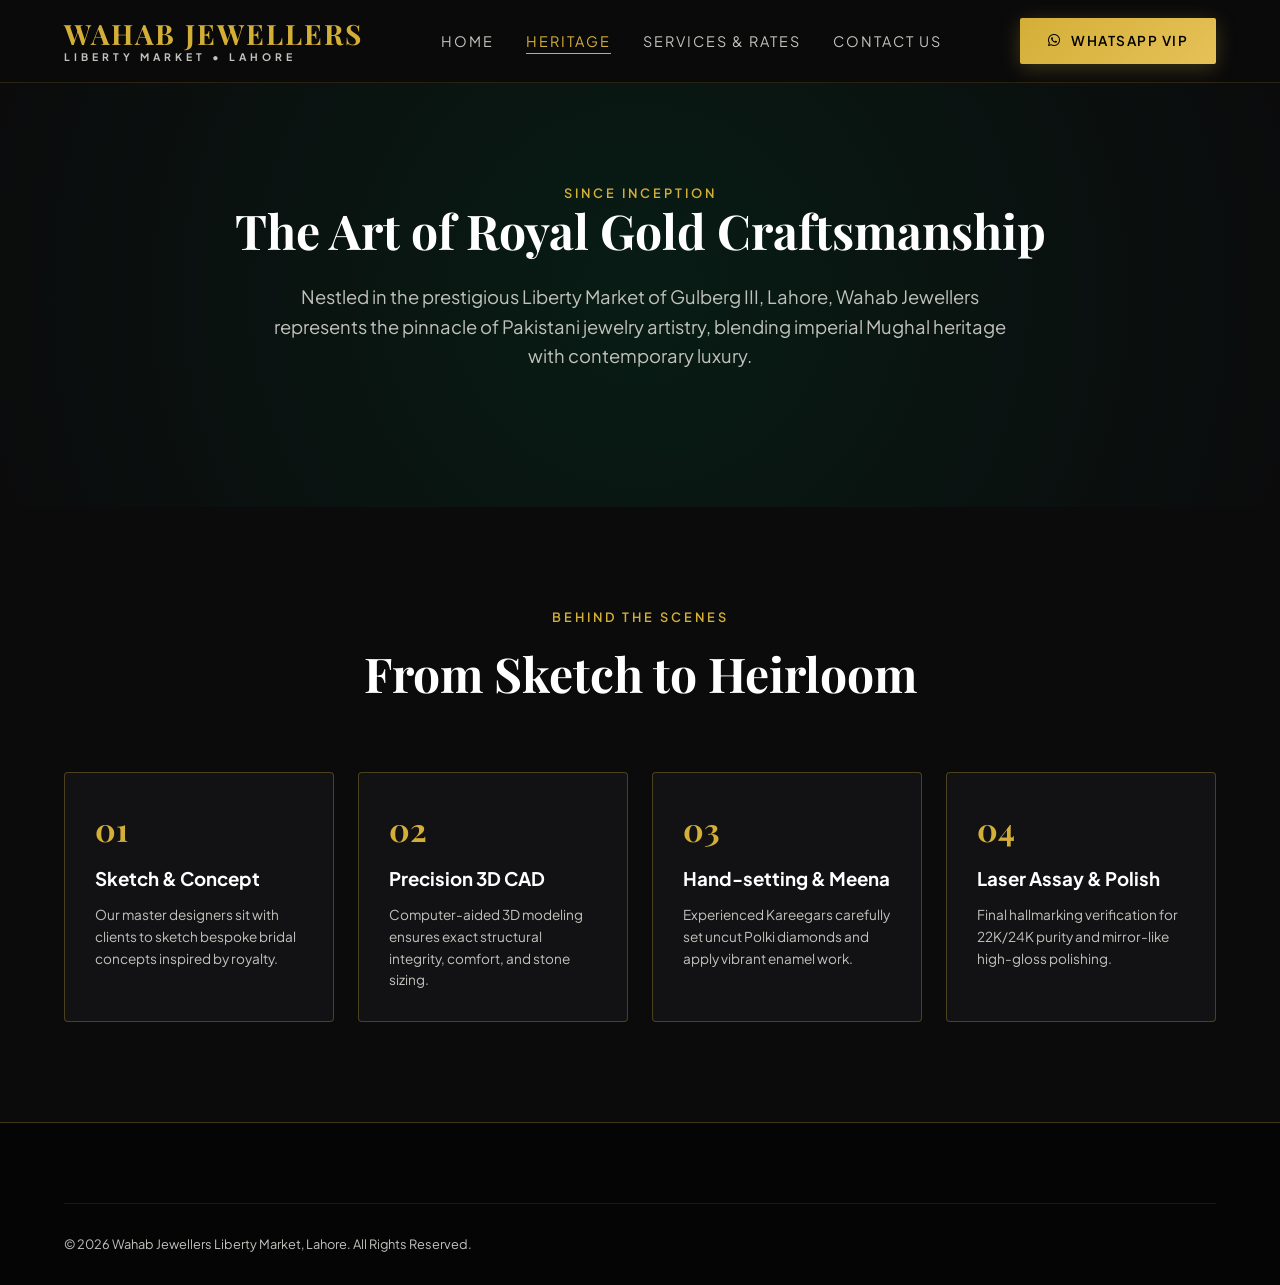
<file: about.html>
<!DOCTYPE html>
<html lang="en">
<head>
  <meta charset="UTF-8">
  <meta name="viewport" content="width=device-width, initial-scale=1.0">
  <title>Heritage & Craftsmanship | Wahab Jewellers Liberty Market Lahore</title>
  <meta name="description" content="Discover the legacy of Wahab Jewellers. Generations of master goldsmiths (Kareegars) creating 22K gold & diamond masterpieces in Liberty Market, Lahore.">
  <link rel="stylesheet" href="styles.css">
  <link rel="stylesheet" href="https://cdnjs.cloudflare.com/ajax/libs/font-awesome/6.4.0/css/all.min.css">
</head>
<body>
  <!-- Navbar -->
  <nav class="navbar">
    <a href="index.html" class="brand-logo">Wahab Jewellers<span>Liberty Market • Lahore</span></a>
    <ul class="nav-links">
      <li><a href="index.html">Home</a></li>
      <li><a href="about.html" class="active">Heritage</a></li>
      <li><a href="services.html">Services & Rates</a></li>
      <li><a href="contact.html">Contact Us</a></li>
    </ul>
    <a href="https://wa.me/923315550421" target="_blank" class="btn-gold"><i class="fa-brands fa-whatsapp"></i> WhatsApp VIP</a>
  </nav>

  <!-- About Hero -->
  <section class="section-padding" style="text-align: center; background: radial-gradient(circle at center, #081c15 0%, #0b0b0c 100%);">
    <p class="section-tag">Since Inception</p>
    <h1 class="hero-title" style="font-size:3rem;">The Art of Royal Gold Craftsmanship</h1>
    <p class="hero-desc" style="max-width:750px;">Nestled in the prestigious Liberty Market of Gulberg III, Lahore, Wahab Jewellers represents the pinnacle of Pakistani jewelry artistry, blending imperial Mughal heritage with contemporary luxury.</p>
  </section>

  <!-- Craftsmanship Timeline Process -->
  <section class="section-padding">
    <div class="section-header">
      <p class="section-tag">Behind The Scenes</p>
      <h2 class="section-title">From Sketch to Heirloom</h2>
    </div>

    <div class="grid-4">
      <div class="glass-card">
        <p style="color:var(--gold-primary); font-size:2rem; font-family:var(--font-serif); font-weight:700;">01</p>
        <h3 style="color:#fff; margin:10px 0;">Sketch & Concept</h3>
        <p style="font-size:0.85rem; color:var(--ivory-muted);">Our master designers sit with clients to sketch bespoke bridal concepts inspired by royalty.</p>
      </div>
      <div class="glass-card">
        <p style="color:var(--gold-primary); font-size:2rem; font-family:var(--font-serif); font-weight:700;">02</p>
        <h3 style="color:#fff; margin:10px 0;">Precision 3D CAD</h3>
        <p style="font-size:0.85rem; color:var(--ivory-muted);">Computer-aided 3D modeling ensures exact structural integrity, comfort, and stone sizing.</p>
      </div>
      <div class="glass-card">
        <p style="color:var(--gold-primary); font-size:2rem; font-family:var(--font-serif); font-weight:700;">03</p>
        <h3 style="color:#fff; margin:10px 0;">Hand-setting & Meena</h3>
        <p style="font-size:0.85rem; color:var(--ivory-muted);">Experienced Kareegars carefully set uncut Polki diamonds and apply vibrant enamel work.</p>
      </div>
      <div class="glass-card">
        <p style="color:var(--gold-primary); font-size:2rem; font-family:var(--font-serif); font-weight:700;">04</p>
        <h3 style="color:#fff; margin:10px 0;">Laser Assay & Polish</h3>
        <p style="font-size:0.85rem; color:var(--ivory-muted);">Final hallmarking verification for 22K/24K purity and mirror-like high-gloss polishing.</p>
      </div>
    </div>
  </section>

  <!-- Footer -->
  <footer class="footer">
    <div class="footer-bottom">
      <p>&copy; 2026 Wahab Jewellers Liberty Market, Lahore. All Rights Reserved.</p>
    </div>
  </footer>
</body>
</html>
</file>
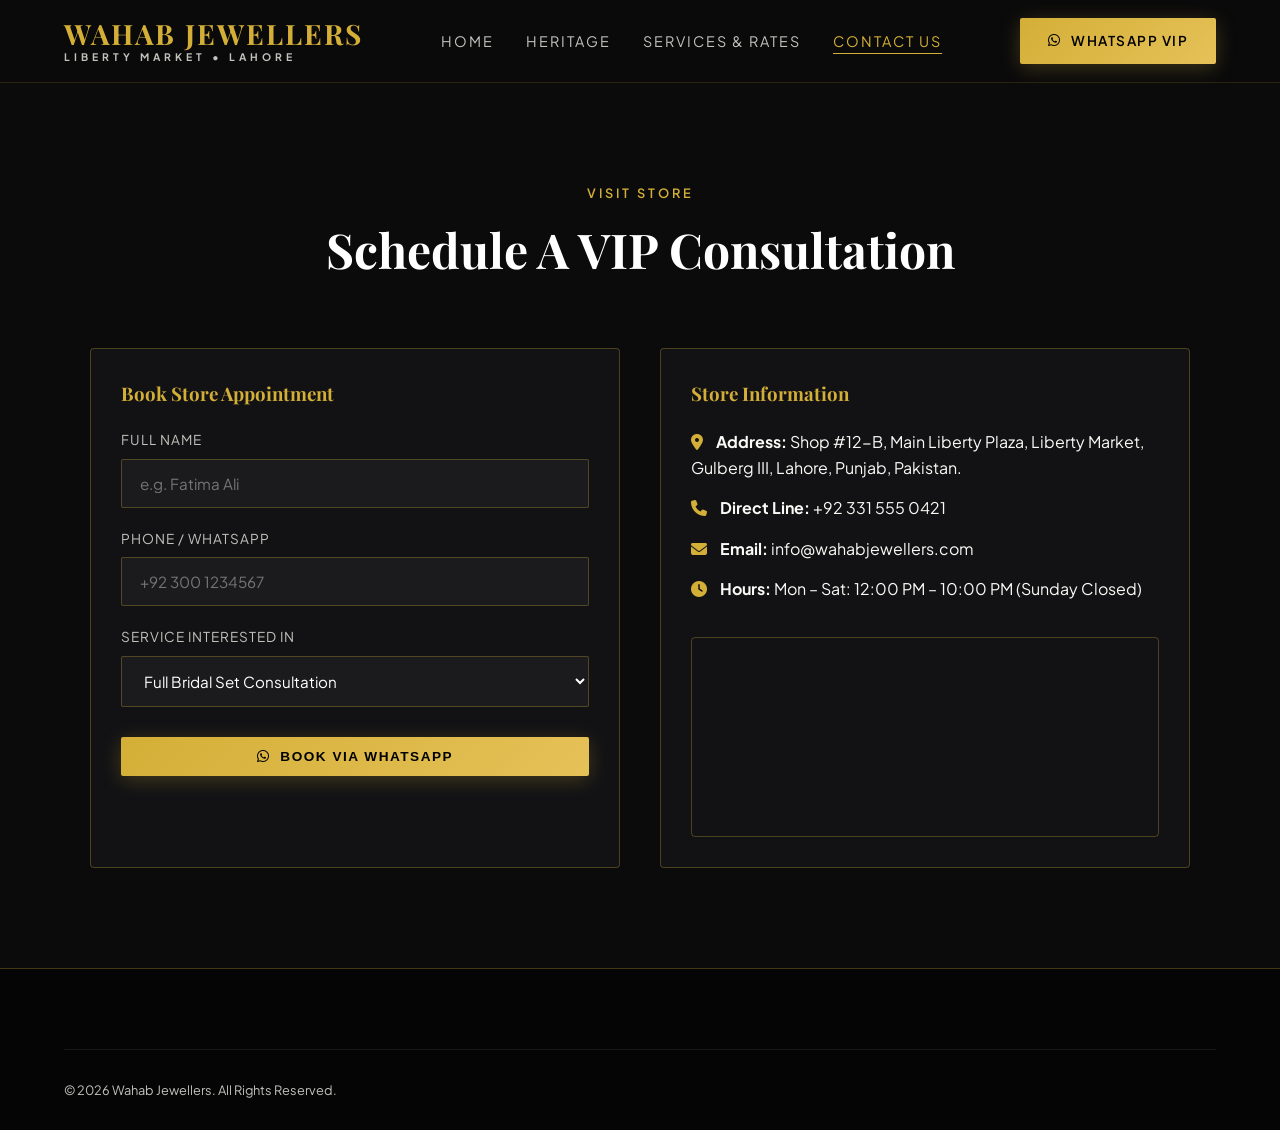
<file: contact.html>
<!DOCTYPE html>
<html lang="en">
<head>
  <meta charset="UTF-8">
  <meta name="viewport" content="width=device-width, initial-scale=1.0">
  <title>Contact & VIP Appointment | Wahab Jewellers Lahore</title>
  <meta name="description" content="Visit Wahab Jewellers in Liberty Market, Gulberg III, Lahore or schedule a private consultation for bridal gold and custom diamond jewelry.">
  <link rel="stylesheet" href="styles.css">
  <link rel="stylesheet" href="https://cdnjs.cloudflare.com/ajax/libs/font-awesome/6.4.0/css/all.min.css">
</head>
<body>
  <!-- Navbar -->
  <nav class="navbar">
    <a href="index.html" class="brand-logo">Wahab Jewellers<span>Liberty Market • Lahore</span></a>
    <ul class="nav-links">
      <li><a href="index.html">Home</a></li>
      <li><a href="about.html">Heritage</a></li>
      <li><a href="services.html">Services & Rates</a></li>
      <li><a href="contact.html" class="active">Contact Us</a></li>
    </ul>
    <a href="https://wa.me/923315550421" target="_blank" class="btn-gold"><i class="fa-brands fa-whatsapp"></i> WhatsApp VIP</a>
  </nav>

  <section class="section-padding">
    <div class="section-header">
      <p class="section-tag">Visit Store</p>
      <h2 class="section-title">Schedule A VIP Consultation</h2>
    </div>

    <div style="display:grid; grid-template-columns: repeat(auto-fit, minmax(320px, 1fr)); gap: 40px; max-width: 1100px; margin: 0 auto;">
      
      <!-- Contact Form -->
      <div class="glass-card">
        <h3 style="font-family:var(--font-serif); color:var(--gold-primary); margin-bottom:20px;">Book Store Appointment</h3>
        <form id="consultation-form">
          <div class="form-group">
            <label class="form-label" for="booking-name">Full Name</label>
            <input type="text" id="booking-name" class="form-input" placeholder="e.g. Fatima Ali" required>
          </div>
          <div class="form-group">
            <label class="form-label" for="booking-phone">Phone / WhatsApp</label>
            <input type="tel" id="booking-phone" class="form-input" placeholder="+92 300 1234567" required>
          </div>
          <div class="form-group">
            <label class="form-label" for="booking-service">Service Interested In</label>
            <select id="booking-service" class="form-select">
              <option value="Bridal Set Consultation">Full Bridal Set Consultation</option>
              <option value="Custom CAD Design">Custom CAD Design Request</option>
              <option value="Gold Exchange/Valuation">Gold Exchange & Valuation</option>
              <option value="Solitaire Diamond Ring">Solitaire Diamond Ring Inquiry</option>
            </select>
          </div>
          <button type="submit" class="btn-gold" style="width:100%; justify-content:center; margin-top:10px;"><i class="fa-brands fa-whatsapp"></i> Book via WhatsApp</button>
        </form>
      </div>

      <!-- Address & Map Info -->
      <div class="glass-card" style="display:flex; flex-direction:column; justify-content:space-between;">
        <div>
          <h3 style="font-family:var(--font-serif); color:var(--gold-primary); margin-bottom:20px;">Store Information</h3>
          <p style="margin-bottom:15px;"><i class="fa-solid fa-location-dot" style="color:var(--gold-primary); margin-right:10px;"></i> <strong>Address:</strong> Shop #12-B, Main Liberty Plaza, Liberty Market, Gulberg III, Lahore, Punjab, Pakistan.</p>
          <p style="margin-bottom:15px;"><i class="fa-solid fa-phone" style="color:var(--gold-primary); margin-right:10px;"></i> <strong>Direct Line:</strong> +92 331 555 0421</p>
          <p style="margin-bottom:15px;"><i class="fa-solid fa-envelope" style="color:var(--gold-primary); margin-right:10px;"></i> <strong>Email:</strong> info@wahabjewellers.com</p>
          <p style="margin-bottom:15px;"><i class="fa-solid fa-clock" style="color:var(--gold-primary); margin-right:10px;"></i> <strong>Hours:</strong> Mon – Sat: 12:00 PM – 10:00 PM (Sunday Closed)</p>
        </div>

        <div style="width:100%; height:200px; border-radius:4px; overflow:hidden; border:1px solid var(--border-gold); margin-top:20px;">
          <iframe src="https://www.google.com/maps/embed?pb=!1m18!1m12!1m3!1d3401.488349258931!2d74.3441!3d31.5102!2m3!1f0!2f0!3f0!3m2!1i1024!2i768!4f13.1!3m3!1m2!1s0x0%3A0x0!2zMzHCsDMwJzM2LjciTiA3NMKwMjAnMzguOCJF!5e0!3m2!1sen!2spk!4v1620000000000!5m2!1sen!2spk" width="100%" height="100%" style="border:0;" allowfullscreen="" loading="lazy"></iframe>
        </div>
      </div>

    </div>
  </section>

  <!-- Footer -->
  <footer class="footer">
    <div class="footer-bottom">
      <p>&copy; 2026 Wahab Jewellers. All Rights Reserved.</p>
    </div>
  </footer>
  <script src="main.js"></script>
</body>
</html>
</file>
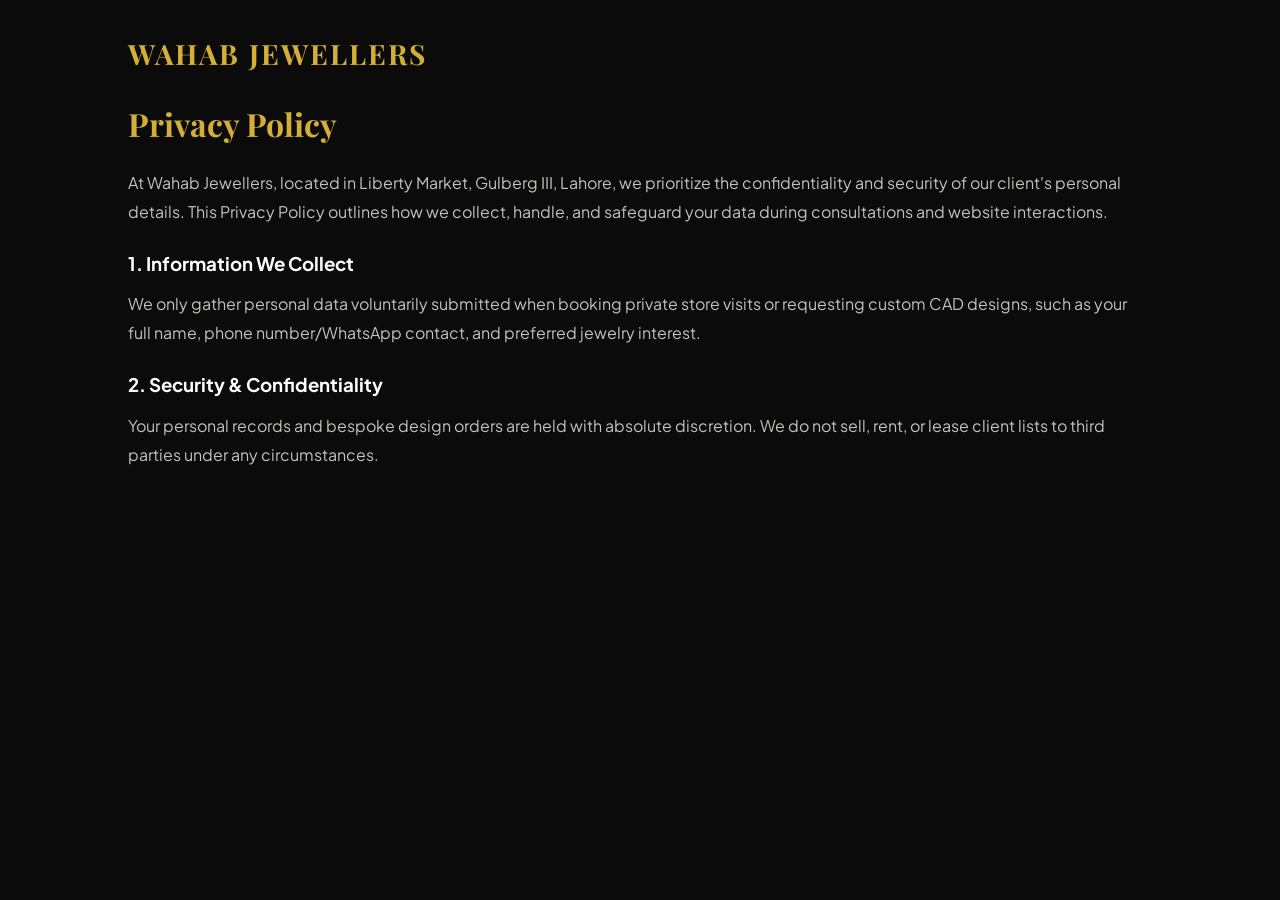
<file: privacy-policy.html>
<!DOCTYPE html>
<html lang="en">
<head>
  <meta charset="UTF-8">
  <title>Privacy Policy | Wahab Jewellers Liberty Market</title>
  <link rel="stylesheet" href="styles.css">
</head>
<body style="padding: 40px 10%;">
  <a href="index.html" class="brand-logo" style="margin-bottom:30px;">Wahab Jewellers</a>
  <h1 style="font-family: var(--font-serif); color: var(--gold-primary); margin-bottom: 20px;">Privacy Policy</h1>
  
  <div style="color: var(--ivory-muted); line-height: 1.8;">
    <p style="margin-bottom:15px;">At Wahab Jewellers, located in Liberty Market, Gulberg III, Lahore, we prioritize the confidentiality and security of our client's personal details. This Privacy Policy outlines how we collect, handle, and safeguard your data during consultations and website interactions.</p>
    
    <h3 style="color:#fff; margin: 20px 0 10px 0;">1. Information We Collect</h3>
    <p style="margin-bottom:15px;">We only gather personal data voluntarily submitted when booking private store visits or requesting custom CAD designs, such as your full name, phone number/WhatsApp contact, and preferred jewelry interest.</p>
    
    <h3 style="color:#fff; margin: 20px 0 10px 0;">2. Security & Confidentiality</h3>
    <p style="margin-bottom:15px;">Your personal records and bespoke design orders are held with absolute discretion. We do not sell, rent, or lease client lists to third parties under any circumstances.</p>
  </div>
</body>
</html>
</file>
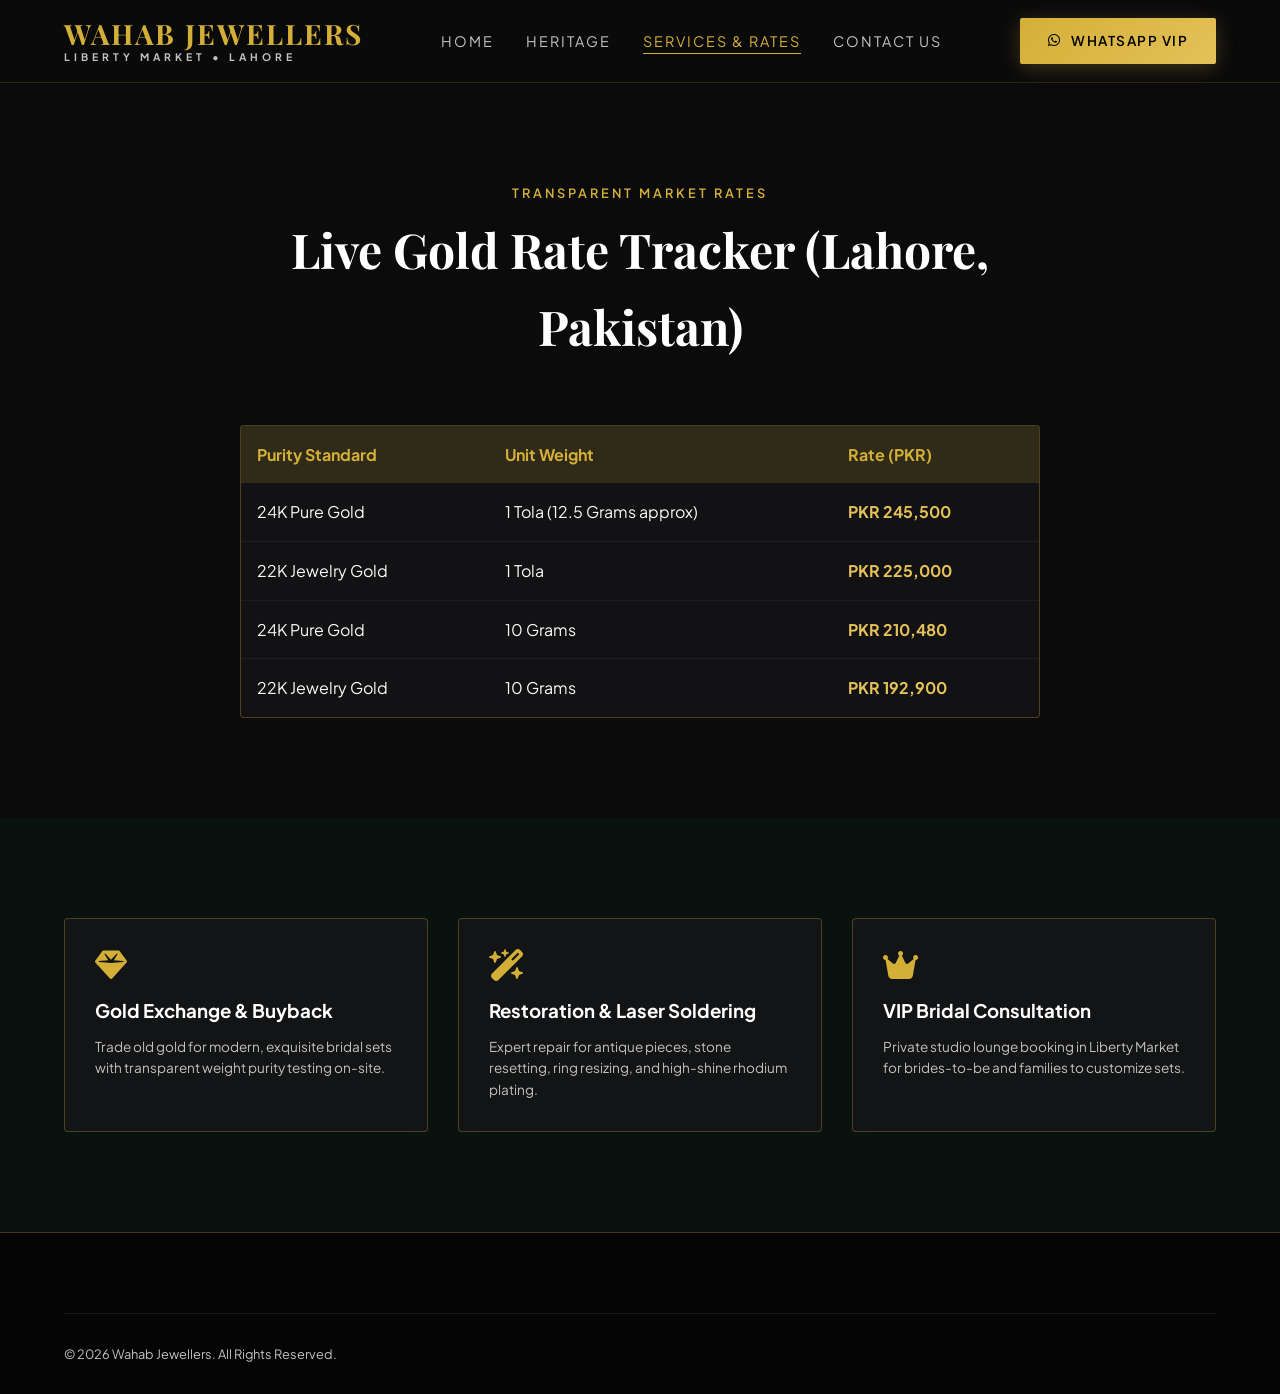
<file: services.html>
<!DOCTYPE html>
<html lang="en">
<head>
  <meta charset="UTF-8">
  <meta name="viewport" content="width=device-width, initial-scale=1.0">
  <title>Services & Gold Rate Tracker | Wahab Jewellers Lahore</title>
  <meta name="description" content="Check live 24K and 22K gold rates in Pakistan per Tola & 10 grams. Bespoke jewelry customization, gold exchange, and restoration in Liberty Market.">
  <link rel="stylesheet" href="styles.css">
  <link rel="stylesheet" href="https://cdnjs.cloudflare.com/ajax/libs/font-awesome/6.4.0/css/all.min.css">
</head>
<body>
  <!-- Navbar -->
  <nav class="navbar">
    <a href="index.html" class="brand-logo">Wahab Jewellers<span>Liberty Market • Lahore</span></a>
    <ul class="nav-links">
      <li><a href="index.html">Home</a></li>
      <li><a href="about.html">Heritage</a></li>
      <li><a href="services.html" class="active">Services & Rates</a></li>
      <li><a href="contact.html">Contact Us</a></li>
    </ul>
    <a href="https://wa.me/923315550421" target="_blank" class="btn-gold"><i class="fa-brands fa-whatsapp"></i> WhatsApp VIP</a>
  </nav>

  <!-- Live Gold Rate Table -->
  <section class="section-padding">
    <div class="section-header">
      <p class="section-tag">Transparent Market Rates</p>
      <h2 class="section-title">Live Gold Rate Tracker (Lahore, Pakistan)</h2>
    </div>

    <div class="glass-card" style="max-width:800px; margin:0 auto; padding:0; overflow:hidden;">
      <table style="width:100%; border-collapse:collapse; text-align:left;">
        <thead>
          <tr style="background:rgba(212,175,55,0.15); color:var(--gold-primary);">
            <th style="padding:16px;">Purity Standard</th>
            <th style="padding:16px;">Unit Weight</th>
            <th style="padding:16px;">Rate (PKR)</th>
          </tr>
        </thead>
        <tbody style="color:var(--ivory-primary);">
          <tr style="border-bottom:1px solid rgba(255,255,255,0.05);">
            <td style="padding:16px;">24K Pure Gold</td>
            <td style="padding:16px;">1 Tola (12.5 Grams approx)</td>
            <td style="padding:16px; color:var(--gold-light); font-weight:700;">PKR 245,500</td>
          </tr>
          <tr style="border-bottom:1px solid rgba(255,255,255,0.05);">
            <td style="padding:16px;">22K Jewelry Gold</td>
            <td style="padding:16px;">1 Tola</td>
            <td style="padding:16px; color:var(--gold-light); font-weight:700;">PKR 225,000</td>
          </tr>
          <tr style="border-bottom:1px solid rgba(255,255,255,0.05);">
            <td style="padding:16px;">24K Pure Gold</td>
            <td style="padding:16px;">10 Grams</td>
            <td style="padding:16px; color:var(--gold-light); font-weight:700;">PKR 210,480</td>
          </tr>
          <tr>
            <td style="padding:16px;">22K Jewelry Gold</td>
            <td style="padding:16px;">10 Grams</td>
            <td style="padding:16px; color:var(--gold-light); font-weight:700;">PKR 192,900</td>
          </tr>
        </tbody>
      </table>
    </div>
  </section>

  <!-- Key Services -->
  <section class="section-padding" style="background: rgba(8, 28, 21, 0.4);">
    <div class="grid-3">
      <div class="glass-card">
        <i class="fa-solid fa-gem" style="font-size:2rem; color:var(--gold-primary); margin-bottom:15px;"></i>
        <h3 style="color:#fff; margin-bottom:10px;">Gold Exchange & Buyback</h3>
        <p style="font-size:0.85rem; color:var(--ivory-muted);">Trade old gold for modern, exquisite bridal sets with transparent weight purity testing on-site.</p>
      </div>

      <div class="glass-card">
        <i class="fa-solid fa-wand-magic-sparkles" style="font-size:2rem; color:var(--gold-primary); margin-bottom:15px;"></i>
        <h3 style="color:#fff; margin-bottom:10px;">Restoration & Laser Soldering</h3>
        <p style="font-size:0.85rem; color:var(--ivory-muted);">Expert repair for antique pieces, stone resetting, ring resizing, and high-shine rhodium plating.</p>
      </div>

      <div class="glass-card">
        <i class="fa-solid fa-crown" style="font-size:2rem; color:var(--gold-primary); margin-bottom:15px;"></i>
        <h3 style="color:#fff; margin-bottom:10px;">VIP Bridal Consultation</h3>
        <p style="font-size:0.85rem; color:var(--ivory-muted);">Private studio lounge booking in Liberty Market for brides-to-be and families to customize sets.</p>
      </div>
    </div>
  </section>

  <!-- Footer -->
  <footer class="footer">
    <div class="footer-bottom">
      <p>&copy; 2026 Wahab Jewellers. All Rights Reserved.</p>
    </div>
  </footer>
</body>
</html>
</file>
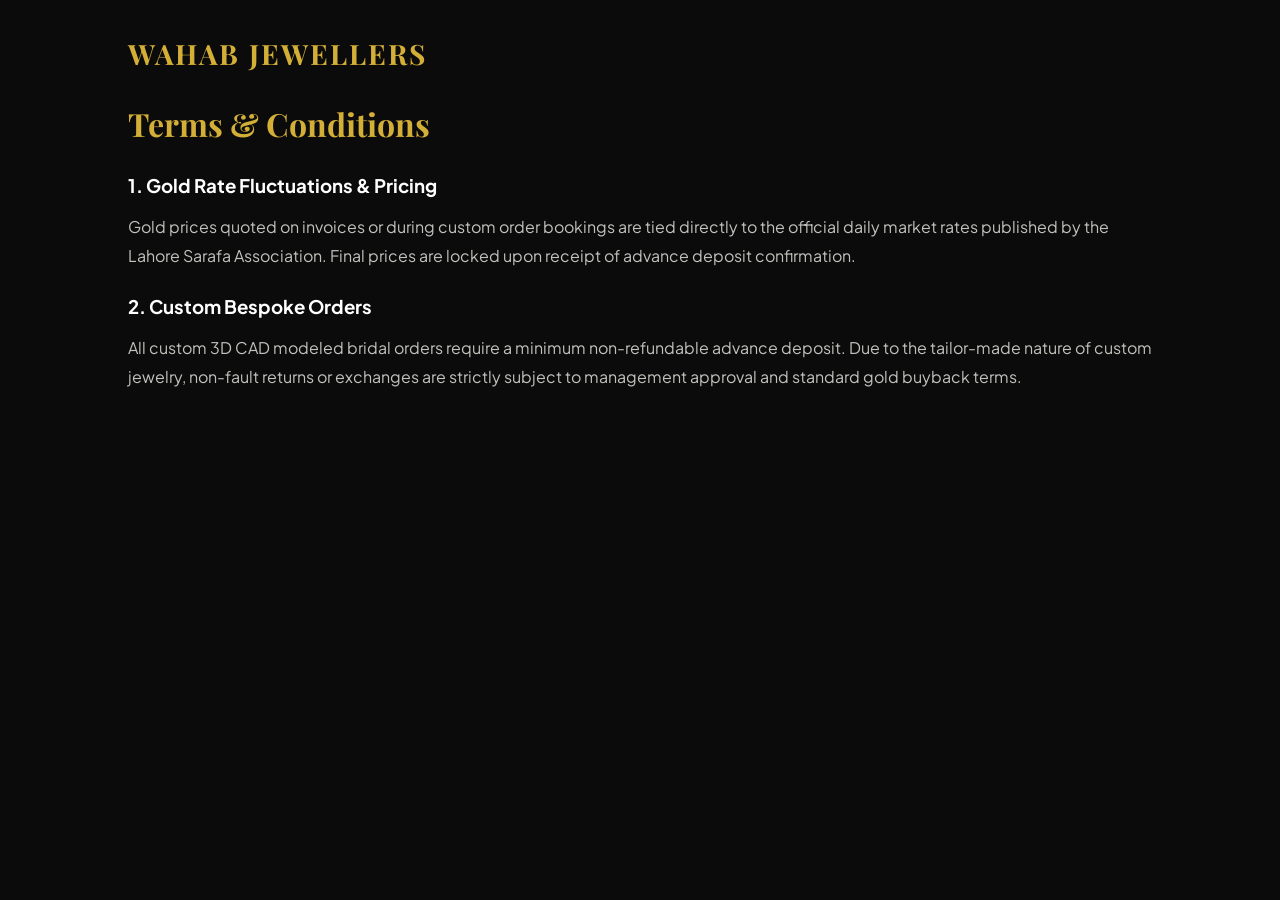
<file: terms-conditions.html>
<!DOCTYPE html>
<html lang="en">
<head>
  <meta charset="UTF-8">
  <title>Terms & Conditions | Wahab Jewellers Liberty Market</title>
  <link rel="stylesheet" href="styles.css">
</head>
<body style="padding: 40px 10%;">
  <a href="index.html" class="brand-logo" style="margin-bottom:30px;">Wahab Jewellers</a>
  <h1 style="font-family: var(--font-serif); color: var(--gold-primary); margin-bottom: 20px;">Terms & Conditions</h1>
  
  <div style="color: var(--ivory-muted); line-height: 1.8;">
    <h3 style="color:#fff; margin: 20px 0 10px 0;">1. Gold Rate Fluctuations & Pricing</h3>
    <p style="margin-bottom:15px;">Gold prices quoted on invoices or during custom order bookings are tied directly to the official daily market rates published by the Lahore Sarafa Association. Final prices are locked upon receipt of advance deposit confirmation.</p>
    
    <h3 style="color:#fff; margin: 20px 0 10px 0;">2. Custom Bespoke Orders</h3>
    <p style="margin-bottom:15px;">All custom 3D CAD modeled bridal orders require a minimum non-refundable advance deposit. Due to the tailor-made nature of custom jewelry, non-fault returns or exchanges are strictly subject to management approval and standard gold buyback terms.</p>
  </div>
</body>
</html>
</file>
<file: styles.css>
/* ==========================================================================
   WAHAB JEWELLERS — GLOBAL DESIGN SYSTEM & TYPOGRAPHY
   Location: Liberty Market, Gulberg III, Lahore, Pakistan
   ========================================================================== */

@import url('https://fonts.googleapis.com/css2?family=Cormorant+Garamond:wght@400;500;600;700&family=Playfair+Display:ital,wght@0,400;0,600;0,700;1,400&family=Plus+Jakarta+Sans:wght@300;400;500;600;700&display=swap');

:root {
  --bg-obsidian: #0b0b0c;
  --bg-emerald: #061712;
  --bg-card: rgba(22, 22, 25, 0.75);
  --gold-primary: #d4af37;
  --gold-light: #e5c158;
  --gold-dark: #aa820a;
  --gold-glow: rgba(212, 175, 55, 0.25);
  --ivory-primary: #f9f9f6;
  --ivory-muted: #c2c2bd;
  --border-gold: rgba(212, 175, 55, 0.3);
  --font-serif: 'Playfair Display', 'Cormorant Garamond', Georgia, serif;
  --font-sans: 'Plus Jakarta Sans', -apple-system, BlinkMacSystemFont, sans-serif;
  --transition-smooth: cubic-bezier(0.16, 1, 0.3, 1);
}

*, *::before, *::after {
  box-sizing: border-box;
  margin: 0;
  padding: 0;
}

html {
  font-family: var(--font-sans);
  background-color: var(--bg-obsidian);
  color: var(--ivory-primary);
  scroll-behavior: smooth;
  overflow-x: hidden;
}

body {
  line-height: 1.6;
  font-size: 16px;
  background-color: var(--bg-obsidian);
  color: var(--ivory-primary);
  overflow-x: hidden;
  -webkit-font-smoothing: antialiased;
}

a {
  color: inherit;
  text-decoration: none;
  transition: all 0.3s ease;
}

img {
  max-width: 100%;
  height: auto;
  display: block;
}

/* --- Ticker Marquee --- */
.rate-ticker {
  background: linear-gradient(90deg, #05100c, #0d291e, #05100c);
  border-bottom: 1px solid var(--border-gold);
  color: var(--gold-light);
  font-size: 0.85rem;
  letter-spacing: 1px;
  padding: 8px 0;
  overflow: hidden;
  white-space: nowrap;
}

.ticker-wrap {
  display: inline-block;
  animation: marquee 25s linear infinite;
}

.ticker-item {
  display: inline-block;
  padding: 0 30px;
}

.ticker-item strong {
  color: #fff;
  margin-left: 5px;
}

@keyframes marquee {
  0% { transform: translate3d(0, 0, 0); }
  100% { transform: translate3d(-50%, 0, 0); }
}

/* --- Navigation --- */
.navbar {
  position: sticky;
  top: 0;
  width: 100%;
  z-index: 1000;
  background: rgba(11, 11, 12, 0.85);
  backdrop-filter: blur(16px);
  border-bottom: 1px solid rgba(212, 175, 55, 0.15);
  padding: 18px 5%;
  display: flex;
  align-items: center;
  justify-content: space-between;
  transition: all 0.4s var(--transition-smooth);
}

.brand-logo {
  font-family: var(--font-serif);
  font-size: 1.75rem;
  font-weight: 700;
  letter-spacing: 2px;
  color: var(--gold-primary);
  text-transform: uppercase;
  display: flex;
  flex-direction: column;
  line-height: 1;
}

.brand-logo span {
  font-family: var(--font-sans);
  font-size: 0.65rem;
  letter-spacing: 4px;
  color: var(--ivory-muted);
  margin-top: 4px;
}

.nav-links {
  display: flex;
  gap: 32px;
  list-style: none;
}

.nav-links a {
  font-size: 0.9rem;
  text-transform: uppercase;
  letter-spacing: 2px;
  color: var(--ivory-muted);
  position: relative;
  padding-bottom: 4px;
}

.nav-links a:hover, .nav-links a.active {
  color: var(--gold-primary);
}

.nav-links a::after {
  content: '';
  position: absolute;
  bottom: 0;
  left: 0;
  width: 0%;
  height: 1px;
  background: var(--gold-primary);
  transition: width 0.3s ease;
}

.nav-links a:hover::after, .nav-links a.active::after {
  width: 100%;
}

.btn-gold {
  background: linear-gradient(135deg, var(--gold-primary), var(--gold-light));
  color: #000;
  padding: 12px 28px;
  border-radius: 2px;
  font-weight: 600;
  font-size: 0.85rem;
  text-transform: uppercase;
  letter-spacing: 1.5px;
  border: none;
  cursor: pointer;
  display: inline-flex;
  align-items: center;
  gap: 10px;
  box-shadow: 0 4px 20px var(--gold-glow);
  transition: all 0.3s ease;
}

.btn-gold:hover {
  transform: translateY(-2px);
  box-shadow: 0 6px 28px rgba(212, 175, 55, 0.4);
  background: linear-gradient(135deg, var(--gold-light), #fff);
}

.btn-outline {
  background: transparent;
  color: var(--gold-primary);
  border: 1px solid var(--gold-primary);
  padding: 12px 28px;
  border-radius: 2px;
  font-weight: 600;
  font-size: 0.85rem;
  text-transform: uppercase;
  letter-spacing: 1.5px;
  cursor: pointer;
  display: inline-flex;
  align-items: center;
  gap: 10px;
  transition: all 0.3s ease;
}

.btn-outline:hover {
  background: rgba(212, 175, 55, 0.1);
  color: #fff;
  border-color: #fff;
}

/* --- Hero Section --- */
.hero-section {
  position: relative;
  min-height: 90vh;
  display: flex;
  align-items: center;
  justify-content: center;
  padding: 0 5%;
  overflow: hidden;
}

#hero-canvas {
  position: absolute;
  top: 0;
  left: 0;
  width: 100%;
  height: 100%;
  z-index: 1;
  pointer-events: none;
}

.hero-content {
  position: relative;
  z-index: 2;
  text-align: center;
  max-width: 900px;
}

.hero-subtitle {
  color: var(--gold-primary);
  text-transform: uppercase;
  letter-spacing: 5px;
  font-size: 0.9rem;
  margin-bottom: 16px;
  font-weight: 600;
}

.hero-title {
  font-family: var(--font-serif);
  font-size: clamp(2.8rem, 6vw, 5rem);
  line-height: 1.15;
  color: #fff;
  margin-bottom: 24px;
}

.hero-desc {
  font-size: 1.15rem;
  color: var(--ivory-muted);
  max-width: 650px;
  margin: 0 auto 36px auto;
}

.hero-ctas {
  display: flex;
  gap: 20px;
  justify-content: center;
  flex-wrap: wrap;
}

/* --- Glassmorphism Sections --- */
.section-padding {
  padding: 100px 5%;
}

.section-header {
  text-align: center;
  max-width: 700px;
  margin: 0 auto 60px auto;
}

.section-tag {
  color: var(--gold-primary);
  text-transform: uppercase;
  letter-spacing: 3px;
  font-size: 0.8rem;
  font-weight: 600;
}

.section-title {
  font-family: var(--font-serif);
  font-size: clamp(2rem, 4vw, 3rem);
  color: #fff;
  margin-top: 8px;
}

/* --- Cards & Grid Layouts --- */
.grid-3 {
  display: grid;
  grid-template-columns: repeat(auto-fit, minmax(320px, 1fr));
  gap: 30px;
}

.grid-4 {
  display: grid;
  grid-template-columns: repeat(auto-fit, minmax(260px, 1fr));
  gap: 24px;
}

.glass-card {
  background: var(--bg-card);
  border: 1px solid var(--border-gold);
  border-radius: 4px;
  padding: 30px;
  backdrop-filter: blur(10px);
  transition: transform 0.4s var(--transition-smooth), border-color 0.4s ease, box-shadow 0.4s ease;
  position: relative;
  overflow: hidden;
}

.glass-card:hover {
  transform: translateY(-8px);
  border-color: var(--gold-primary);
  box-shadow: 0 12px 40px rgba(0, 0, 0, 0.6), 0 0 20px var(--gold-glow);
}

.product-card {
  background: rgba(18, 18, 20, 0.9);
  border: 1px solid rgba(212, 175, 55, 0.2);
  border-radius: 4px;
  overflow: hidden;
  transition: all 0.4s ease;
}

.product-card:hover {
  border-color: var(--gold-primary);
  transform: translateY(-5px);
}

.product-img {
  width: 100%;
  height: 320px;
  object-fit: cover;
  border-bottom: 1px solid rgba(212, 175, 55, 0.15);
  transition: transform 0.6s ease;
}

.product-card:hover .product-img {
  transform: scale(1.05);
}

.product-info {
  padding: 24px;
}

.product-cat {
  color: var(--gold-primary);
  font-size: 0.75rem;
  letter-spacing: 2px;
  text-transform: uppercase;
}

.product-title {
  font-family: var(--font-serif);
  font-size: 1.35rem;
  margin: 6px 0 12px 0;
  color: #fff;
}

/* --- Contact & Forms --- */
.form-group {
  margin-bottom: 20px;
}

.form-label {
  display: block;
  font-size: 0.85rem;
  color: var(--ivory-muted);
  margin-bottom: 8px;
  text-transform: uppercase;
  letter-spacing: 1px;
}

.form-input, .form-textarea, .form-select {
  width: 100%;
  padding: 14px 18px;
  background: rgba(255, 255, 255, 0.04);
  border: 1px solid var(--border-gold);
  border-radius: 2px;
  color: #fff;
  font-family: var(--font-sans);
  font-size: 0.95rem;
  outline: none;
  transition: border-color 0.3s ease;
}

.form-input:focus, .form-textarea:focus, .form-select:focus {
  border-color: var(--gold-primary);
  background: rgba(255, 255, 255, 0.07);
}

/* --- Footer --- */
.footer {
  background: #050506;
  border-top: 1px solid var(--border-gold);
  padding: 80px 5% 30px 5%;
  color: var(--ivory-muted);
  font-size: 0.9rem;
}

.footer-grid {
  display: grid;
  grid-template-columns: repeat(auto-fit, minmax(220px, 1fr));
  gap: 40px;
  margin-bottom: 60px;
}

.footer-title {
  font-family: var(--font-serif);
  color: var(--gold-primary);
  font-size: 1.2rem;
  margin-bottom: 20px;
  letter-spacing: 1px;
}

.footer-links {
  list-style: none;
}

.footer-links li {
  margin-bottom: 12px;
}

.footer-bottom {
  border-top: 1px solid rgba(255, 255, 255, 0.08);
  padding-top: 30px;
  display: flex;
  justify-content: space-between;
  align-items: center;
  flex-wrap: wrap;
  gap: 20px;
  font-size: 0.8rem;
}

/* --- Responsive Helpers --- */
@media (max-width: 900px) {
  .nav-links { display: none; }
  .hero-title { font-size: 2.5rem; }
  .section-padding { padding: 60px 4%; }
}
</file>
